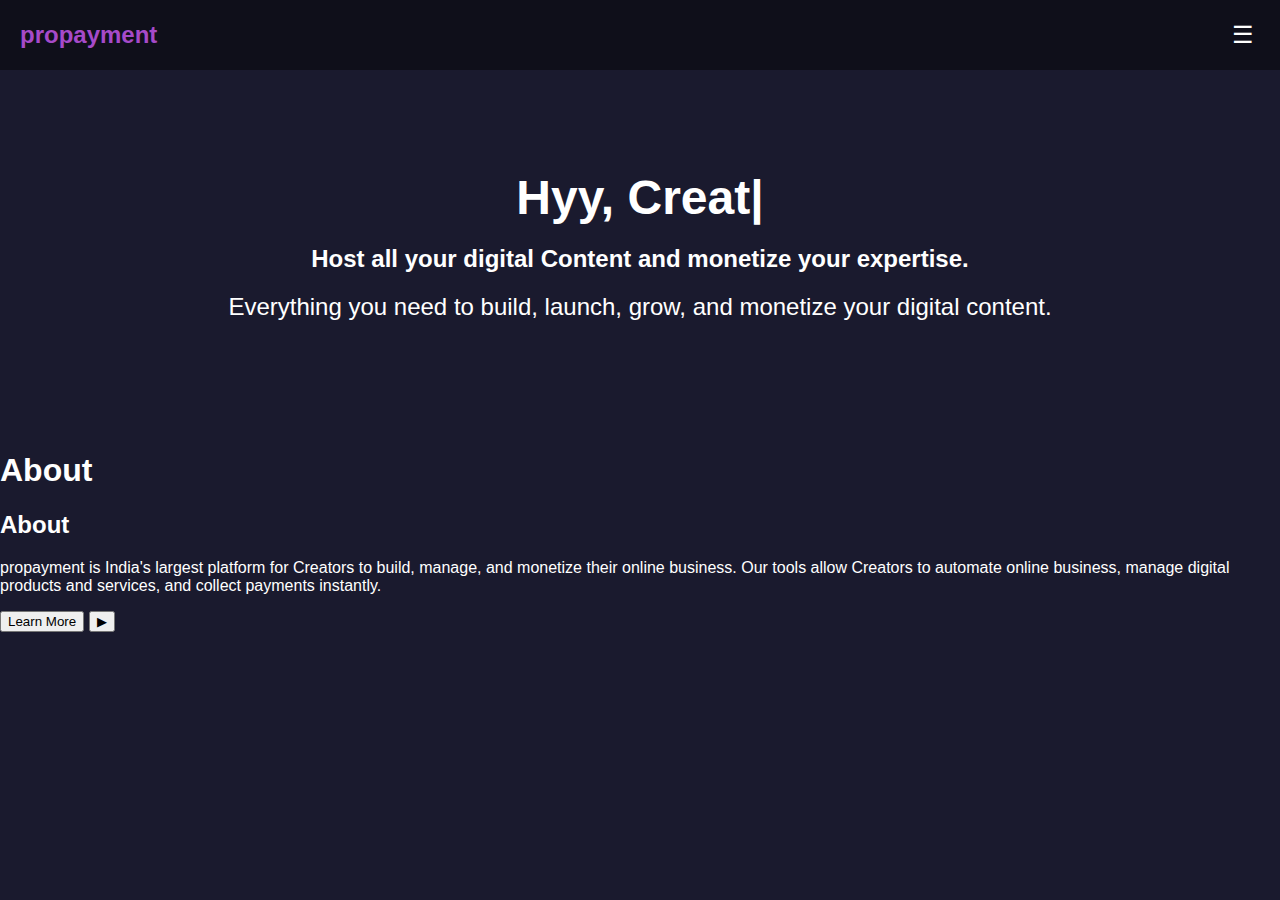
<file: index.html>
<!DOCTYPE html>
<html lang="en">
<head>
    <meta charset="UTF-8">
    <meta name="viewport" content="width=device-width, initial-scale=1.0">
    <title>propayment</title>
    <link rel="stylesheet" href="frontpage.css">
</head>
<body>
    <header class="header">
        <div class="logo">propayment</div>
        <button class="menu-toggle" onclick="toggleMenu()">☰</button>
    </header>
    <nav class="side-menu" id="sideMenu">
        <a href="#">HOME</a>
        <a href="#">FEATURES</a>
        <a href="#">REVIEW</a>
        <a href="#">QUICK SUPPORT</a>
        <div class="buttons">
            <a href="demo.html" class="demo-btn">BOOK A DEMO</a>
            <a href="login.html" class="signup-btn">FREE SIGN UP</a>
        </div>
    </nav>
    <div class="main-content">
        <h1>Hyy, <span class="animated-text"></span></h1>
        <h2>Host all your digital Content and monetize your expertise.</h2>
        <p>Everything you need to build, launch, grow, and monetize your digital content.</p>
    </div>
    <section class="about-section">
        <h1>About</h1>
        <h2>About</h2>
        <p>propayment is India's largest platform for Creators to build, manage, and monetize their online business. Our tools allow Creators to automate online business, manage digital products and services, and collect payments instantly.</p>
        <div class="buttons">
            <button class="learn-more">Learn More</button>
            <button class="play-button">&#9654;</button>
        </div>
    </section>
    <script src="script.js"></script>
</body>
</html>
</file>
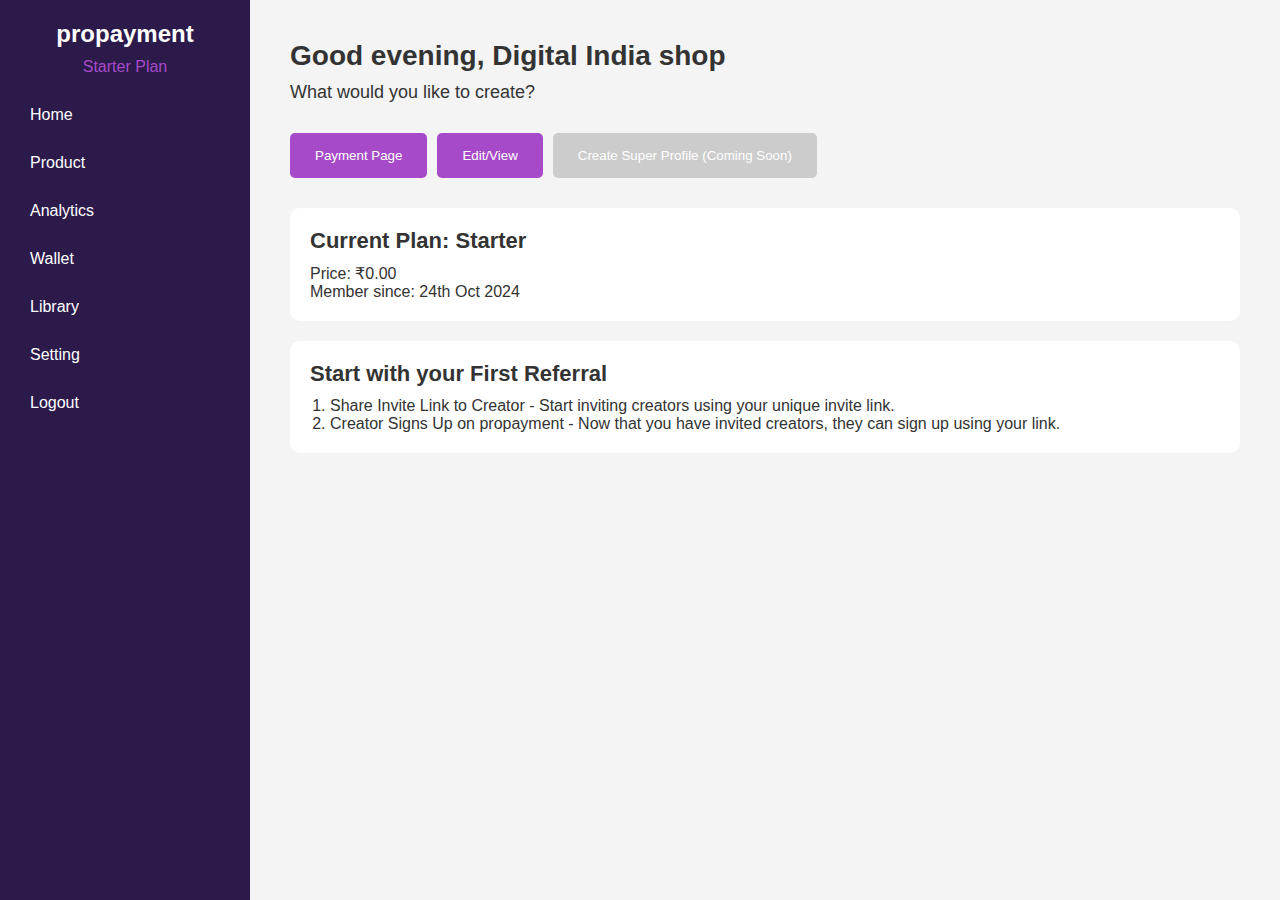
<file: indexa.html>
<!DOCTYPE html>
<html lang="en">
<head>
    <meta charset="UTF-8">
    <meta name="viewport" content="width=device-width, initial-scale=1.0">
    <title>Admin Panel</title>
    <link rel="stylesheet" href="indexa.css">
</head>
<body>
    <div class="admin-container">
        <aside class="sidebar">
            <div class="sidebar-header">
                <h2>propayment</h2>
                <span>Starter Plan</span>
            </div>
            <nav class="nav-menu">
                <a href="#" class="nav-item">Home</a>
                <a href="#" class="nav-item">Product</a>
                <a href="#" class="nav-item">Analytics</a>
                <a href="#" class="nav-item">Wallet</a>
                <a href="#" class="nav-item">Library</a>
                <a href="#" class="nav-item">Setting</a>
                <a href="#" class="nav-item">Logout</a>
            </nav>
        </aside>
        <main class="main-content">
            <header class="main-header">
                <h1>Good evening, <span id="usernameDisplay">Digital India shop</span></h1>
                <p>What would you like to create?</p>
            </header>
            <section class="create-options">
                <button class="create-btn">Payment Page</button>
                <button class="create-btn">Edit/View</button>
                <button class="create-btn" disabled>Create Super Profile (Coming Soon)</button>
            </section>
            <section class="plan-details">
                <h2>Current Plan: Starter</h2>
                <p>Price: ₹0.00</p>
                <p>Member since: 24th Oct 2024</p>
            </section>
            <section class="referral">
                <h2>Start with your First Referral</h2>
                <ol>
                    <li>Share Invite Link to Creator - Start inviting creators using your unique invite link.</li>
                    <li>Creator Signs Up on propayment - Now that you have invited creators, they can sign up using your link.</li>
                </ol>
            </section>
        </main>
    </div>
    <script src="adminpanel.js"></script>
</body>
</html>
</file>
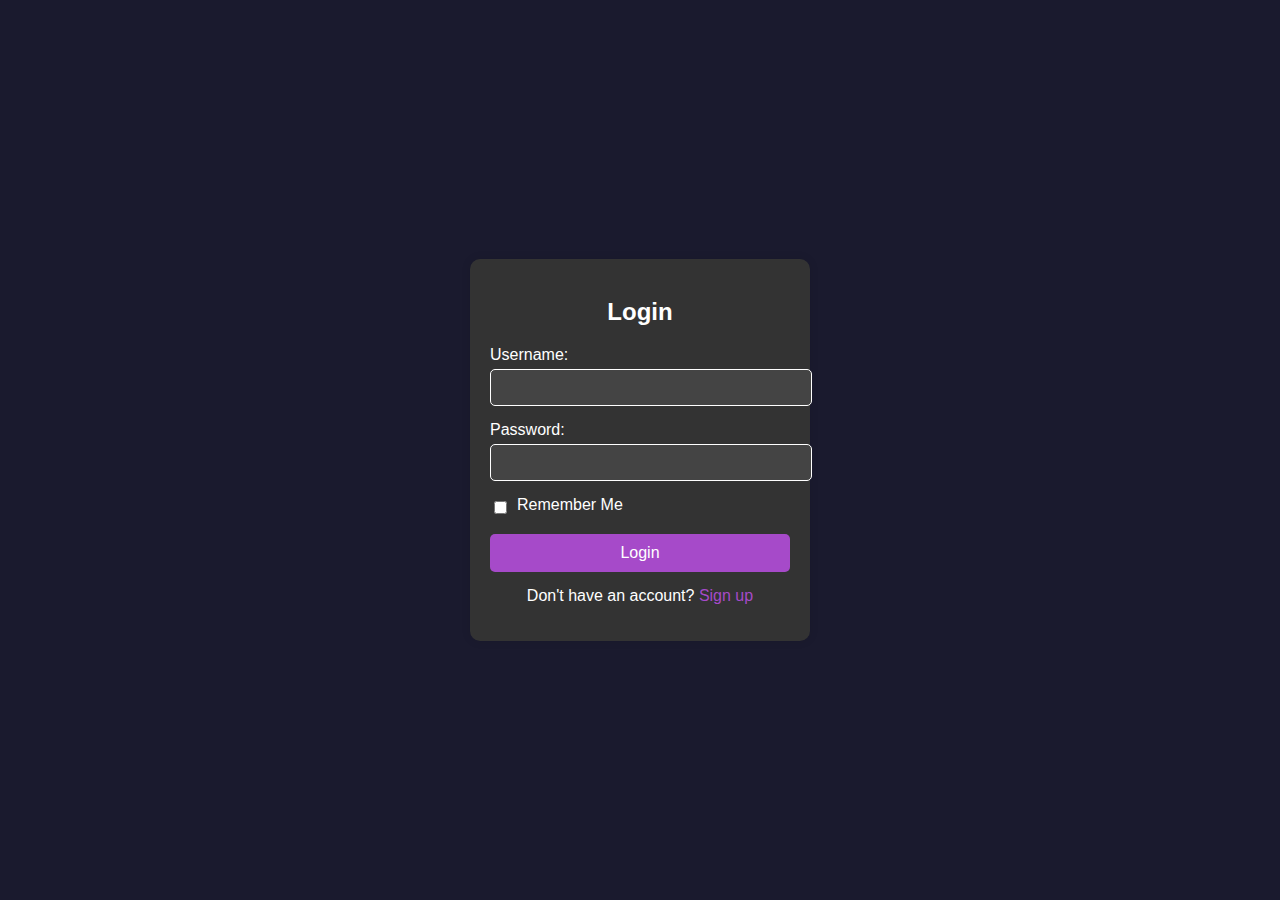
<file: login.html>
<!DOCTYPE html>
<html lang="en">
<head>
    <meta charset="UTF-8">
    <meta name="viewport" content="width=device-width, initial-scale=1.0">
    <title>Login Page</title>
    <link rel="stylesheet" href="login.css">
</head>
<body>
    <div class="login-container">
        <h2>Login</h2>
        <form id="loginForm">
            <label for="username">Username:</label>
            <input type="text" id="username" name="username" required>
            
            <label for="password">Password:</label>
            <input type="password" id="password" name="password" required>

            <div class="remember-me">
                <input type="checkbox" id="remember" name="remember">
                <label for="remember">Remember Me</label>
            </div>
            
            <button type="submit">Login</button>
        </form>
        <p>Don't have an account? <a href="signup.html">Sign up</a></p>
    </div>
    <script src="login.js"></script>
</body>
</html>
</file>
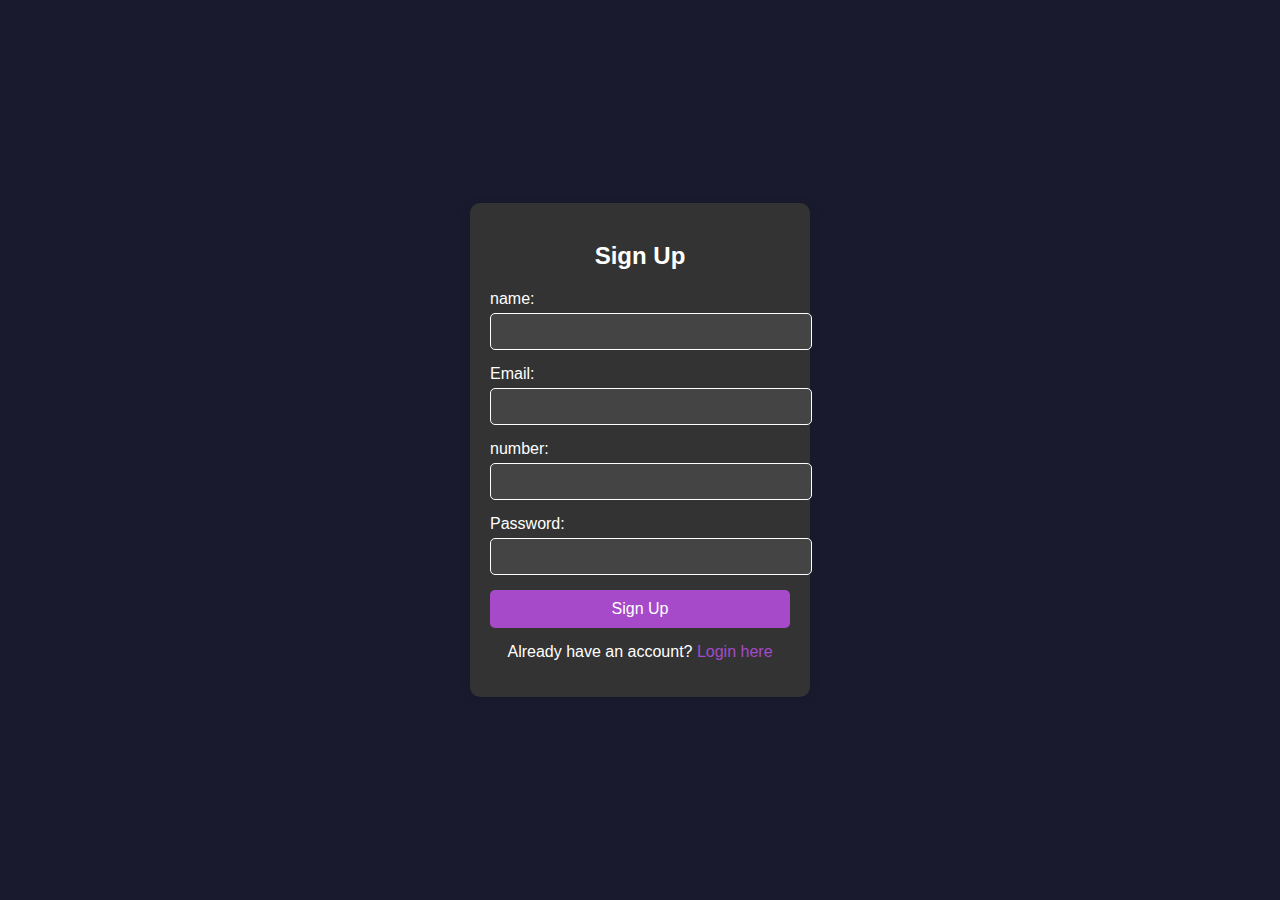
<file: signup.html>
<!DOCTYPE html>
<html lang="en">
<head>
    <meta charset="UTF-8">
    <meta name="viewport" content="width=device-width, initial-scale=1.0">
    <title>Signup Page</title>
    <link rel="stylesheet" href="signup.css">
</head>
<body>
    <div class="signup-container">
        <h2>Sign Up</h2>
        <form action="welcome.html" method="POST">
            <label for="enter your name">name:</label>
            <input type="text" id="username" name="username" required>
            
            <label for="email">Email:</label>
            <input type="email" id="email" name="email" required>

            <label for="number">number:</label>
            <input type="number" id="number" name="number" required>
            
            <label for="password">Password:</label>
            <input type="password" id="password" name="password" required>
            
            <button type="submit">Sign Up</button>
        </form>
        <p>Already have an account? <a href="login.html">Login here</a></p>
    </div>
</body>
</html>
</file>
<file: frontpage.css>
body {
    background-color: #1a1a2e;
    color: #fff;
    font-family: Arial, sans-serif;
    margin: 0;
    padding: 0;
}

.header {
    display: flex;
    justify-content: space-between;
    align-items: center;
    padding: 20px;
    background-color:#0f0f1a;
}

.logo {
    font-size: 24px;
    font-weight: bold;
    color: #a64ac9;
}

.menu-toggle {
    font-size: 24px;
    background: none;
    color: white;
    border: none;
    cursor: pointer;
}

.side-menu {
    position: fixed;
    top: 0;
    right: -250px; /* Hide the menu initially */
    width: 250px;
    height: 100%;
    background-color: #0f0f1a;
    transition: right 0.3s ease;
    display: flex;
    flex-direction: column;
    padding-top: 60px;
}

.side-menu a {
    padding: 15px;
    text-decoration: none;
    color: white;
    font-size: 20px;
    display: block;
    transition: background 0.3s;
}

.side-menu a:hover {
    background-color: #333;
}

.side-menu .buttons {
    margin-top: 20px;
    padding: 15px;
}

.demo-btn, .signup-btn {
    padding: 10px 20px;
    border-radius: 5px;
    text-decoration: none;
    color: white;
    border: 1px solid white;
    display: block;
    margin-bottom: 10px;
    text-align: center;
}

.demo-btn {
    background-color: transparent;
}

.signup-btn {
    background-color: #a64ac9;
}

.side-menu.open {
    right: 0; /* Slide in the menu */
}

.main-content {
    text-align: center;
    padding: 100px 20px;
}

.main-content h1 {
    font-size: 48px;
    margin: 0;
}

.main-content p {
    font-size: 24px;
    margin: 10px 0;
}

.animated-text::after {
    content: "|";
    animation: blink 0.5s step-end infinite;
}

@keyframes blink {
    50% {
        opacity: 0;
    }
}

/* Media Queries for Mobile Responsiveness */
@media (max-width: 768px) {
    .main-content h1 {
        font-size: 36px;
    }

    .main-content p {
        font-size: 18px;
    }
}
</file>
<file: login.css>
body {
    background-color: #1a1a2e;
    color: #fff;
    font-family: Arial, sans-serif;
    display: flex;
    justify-content: center;
    align-items: center;
    height: 100vh;
    margin: 0;
}

.login-container {
    background-color: #333;
    padding: 20px;
    border-radius: 10px;
    box-shadow: 0 0 10px rgba(0, 0, 0, 0.1);
    width: 300px;
    text-align: center;
}

.login-container h2 {
    margin-bottom: 20px;
}

.login-container label {
    display: block;
    margin-bottom: 5px;
    text-align: left;
}

.login-container input[type="text"],
.login-container input[type="password"] {
    width: 100%;
    padding: 10px;
    margin-bottom: 15px;
    border: 1px solid #fff;
    border-radius: 5px;
    background-color: #444;
    color: #fff;
}

.remember-me {
    display: flex;
    align-items: center;
    margin-bottom: 15px;
}

.remember-me input {
    margin-right: 10px;
}

.login-container button {
    width: 100%;
    padding: 10px;
    border: none;
    border-radius: 5px;
    background-color: #a64ac9;
    color: #fff;
    font-size: 16px;
    cursor: pointer;
}

.login-container button:hover {
    background-color: #8733a6;
}

.login-container p {
    margin-top: 15px;
}

.login-container a {
    color: #a64ac9;
    text-decoration: none;
}

.login-container a:hover {
    text-decoration: underline;
}
</file>
<file: signup.css>
body {
    background-color: #1a1a2e;
    color: #fff;
    font-family: Arial, sans-serif;
    display: flex;
    justify-content: center;
    align-items: center;
    height: 100vh;
    margin: 0;
}

.signup-container {
    background-color: #333;
    padding: 20px;
    border-radius: 10px;
    box-shadow: 0 0 10px rgba(0, 0, 0, 0.1);
    width: 300px;
    text-align: center;
}

.signup-container h2 {
    margin-bottom: 20px;
}

.signup-container label {
    display: block;
    margin-bottom: 5px;
    text-align: left;
}

.signup-container input {
    width: 100%;
    padding: 10px;
    margin-bottom: 15px;
    border: 1px solid #fff;
    border-radius: 5px;
    background-color: #444;
    color: #fff;
}

.signup-container button {
    width: 100%;
    padding: 10px;
    border: none;
    border-radius: 5px;
    background-color: #a64ac9;
    color: #fff;
    font-size: 16px;
    cursor: pointer;
}

.signup-container button:hover {
    background-color: #8733a6;
}

.signup-container p {
    margin-top: 15px;
}

.signup-container a {
    color: #a64ac9;
    text-decoration: none;
}

.signup-container a:hover {
    text-decoration: underline;
}
</file>
<file: indexa.css>
/* General Reset */
* {
    margin: 0;
    padding: 0;
    box-sizing: border-box;
}

/* Body and Container */
body {
    font-family: Arial, sans-serif;
    background-color: #f4f4f4;
    color: #333;
}

.admin-container {
    display: flex;
    height: 100vh;
}

/* Sidebar */
.sidebar {
    background-color: #2c1a4a;
    color: #fff;
    width: 250px;
    padding: 20px;
}

.sidebar-header {
    text-align: center;
}

.sidebar-header h2 {
    font-size: 24px;
    margin-bottom: 10px;
}

.sidebar-header span {
    font-size: 16px;
    color: #a64ac9;
}

.nav-menu {
    margin-top: 20px;
}

.nav-item {
    display: block;
    padding: 10px;
    color: #fff;
    text-decoration: none;
    margin-bottom: 10px;
}

.nav-item:hover {
    background-color: #3c2a6a;
    border-radius: 5px;
}

/* Main Content */
.main-content {
    flex: 1;
    padding: 40px;
}

.main-header h1 {
    font-size: 28px;
    margin-bottom: 10px;
}

.main-header p {
    font-size: 18px;
    margin-bottom: 30px;
}

.create-options {
    display: flex;
    gap: 10px;
    margin-bottom: 30px;
}

.create-btn {
    padding: 15px 25px;
    background-color: #a64ac9;
    color: #fff;
    border: none;
    border-radius: 5px;
    cursor: pointer;
}

.create-btn:disabled {
    background-color: #ccc;
    cursor: not-allowed;
}

.plan-details,
.referral {
    background-color: #fff;
    padding: 20px;
    border-radius: 10px;
    margin-bottom: 20px;
}

.plan-details h2,
.referral h2 {
    font-size: 22px;
    margin-bottom: 10px;
}

.referral ol {
    list-style-type: decimal;
    margin-left: 20px;
}
</file>
